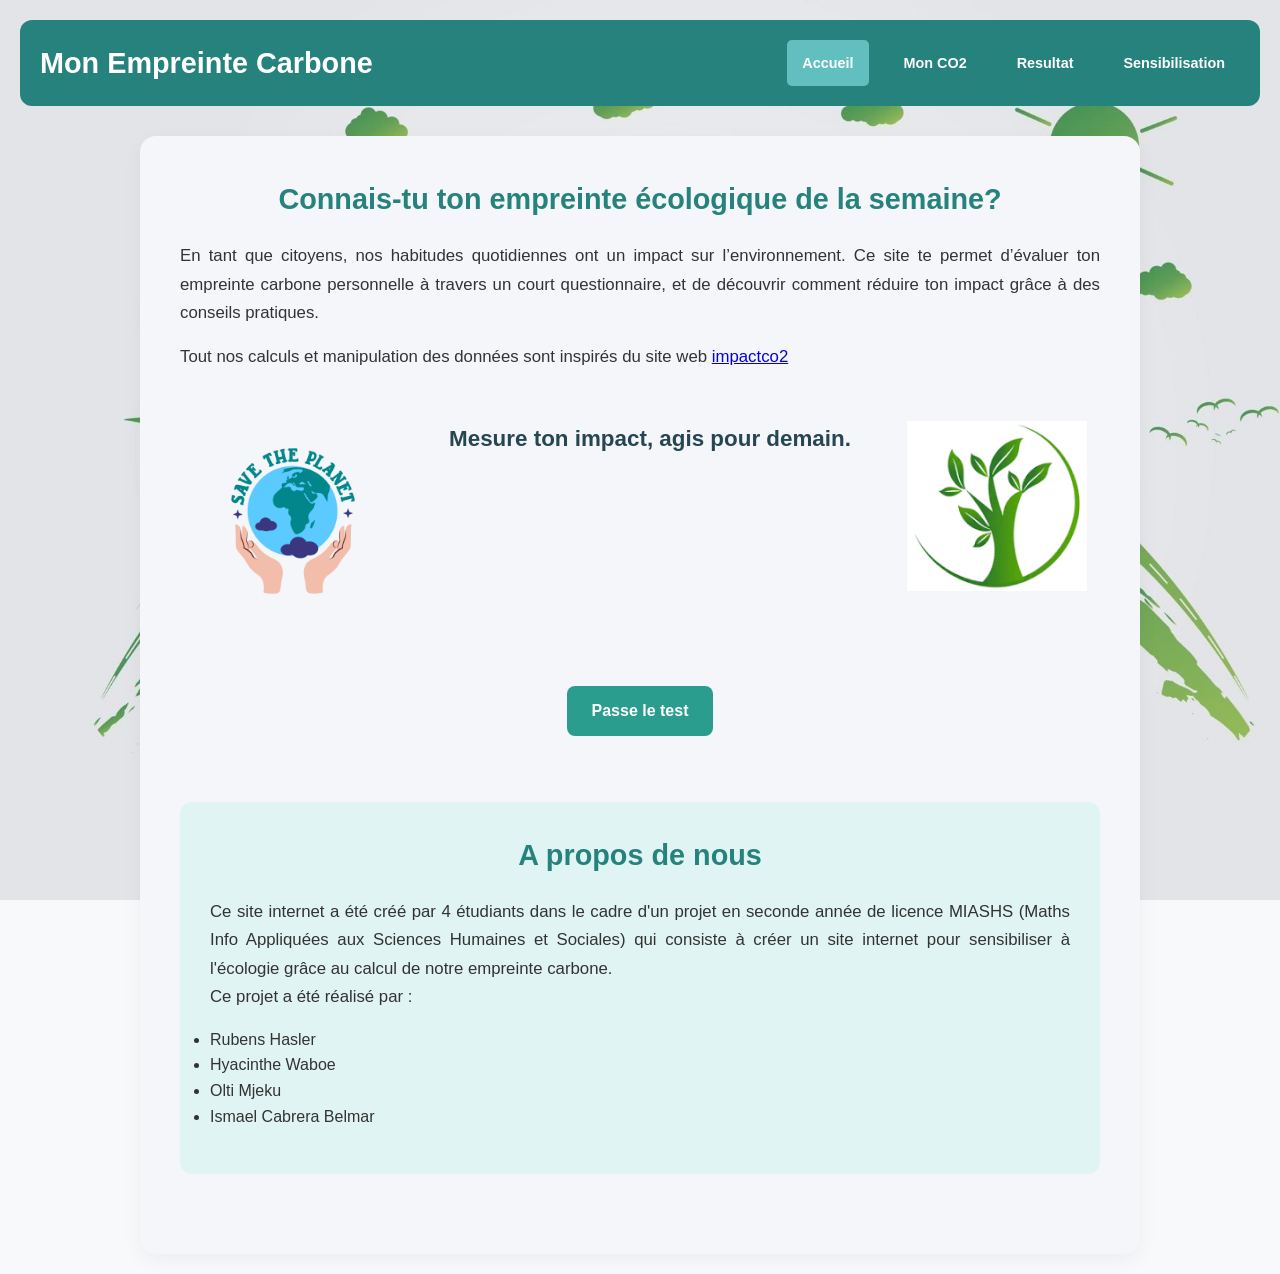
<file: public/Index.html>
<!DOCTYPE html>
<html lang="fr">

<head>
    <meta charset="UTF-8">
    <meta name="viewport" content="width=device-width, initial-scale=1.0">
    <link rel="stylesheet" href="CSS/style.css" />
    <title>Accueil</title>
</head>

<body class = "bg">
    <header>
        <h1>Mon Empreinte Carbone</h1>
        <nav>
            <ul>
                <li class="C"><a href="Index.html">Accueil</a></li>
                <li><a href="Pages/ex1.html">Mon CO2</a></li>
                <li><a href="Pages/ex2.html">Resultat</a></li>
                <li><a href="Pages/sensibilisation.html">Sensibilisation</a></li>
            </ul>
        </nav>
    </header>

    <main>
        <h1>Connais-tu ton empreinte écologique de la semaine?</h1>
        <p>
            En tant que citoyens, nos habitudes quotidiennes ont un impact sur l’environnement. Ce site te permet d’évaluer ton empreinte carbone personnelle à travers un court questionnaire, et de découvrir comment réduire ton impact grâce à des conseils pratiques.
        </p>
        <p> Tout nos calculs et manipulation des données sont inspirés du site web <a href = "https://impactco2.fr/">impactco2</a></p>
        <h2 class="centrer">
            <img src="Image/planete.png" alt="Logo planète" class="logo-planete">
            Mesure ton impact, agis pour demain.
            <img src="Image/plante.png" alt="Logo  plante" class="logo-plante">
        </h2>
        <section class="centrer">
            <a href="Pages/ex1.html">
                <a class="sensibilisation" style="cursor: pointer;" href="Pages/ex1.html">
                    Passe le test
                </button>
            </a>
        </section>
        <br/>
        <section id="Apropos">
            <h1>A propos de nous</h1>
            <p>Ce site internet a été créé par 4 étudiants dans le cadre d'un projet en seconde année de licence MIASHS (Maths Info Appliquées aux Sciences Humaines et Sociales) qui consiste à créer un site internet pour sensibiliser à l'écologie grâce au calcul de notre empreinte carbone.<br/>Ce projet a été réalisé par : <ul><li>Rubens Hasler</li><li>Hyacinthe Waboe</li><li>Olti Mjeku</li><li>Ismael Cabrera Belmar</li></ul></p>
        </section>
    </main>
    
</body>

</html>
</file>
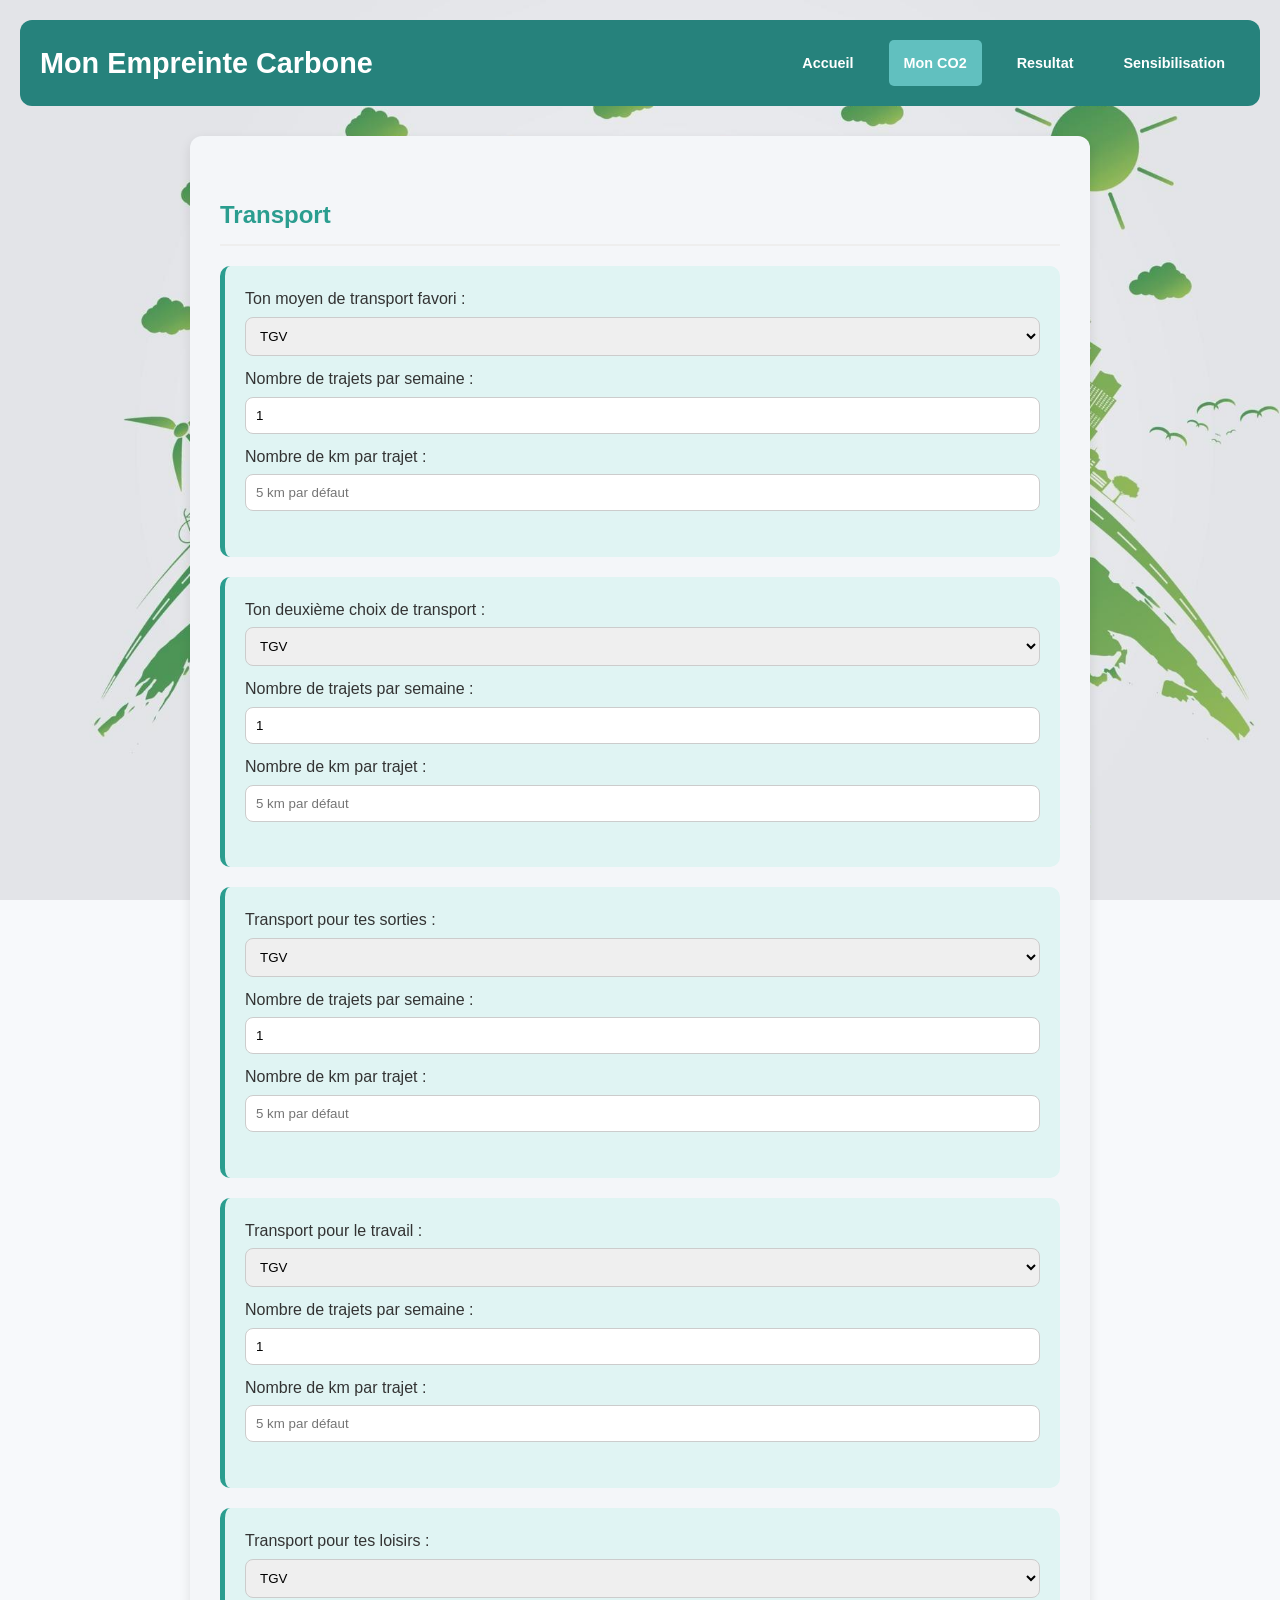
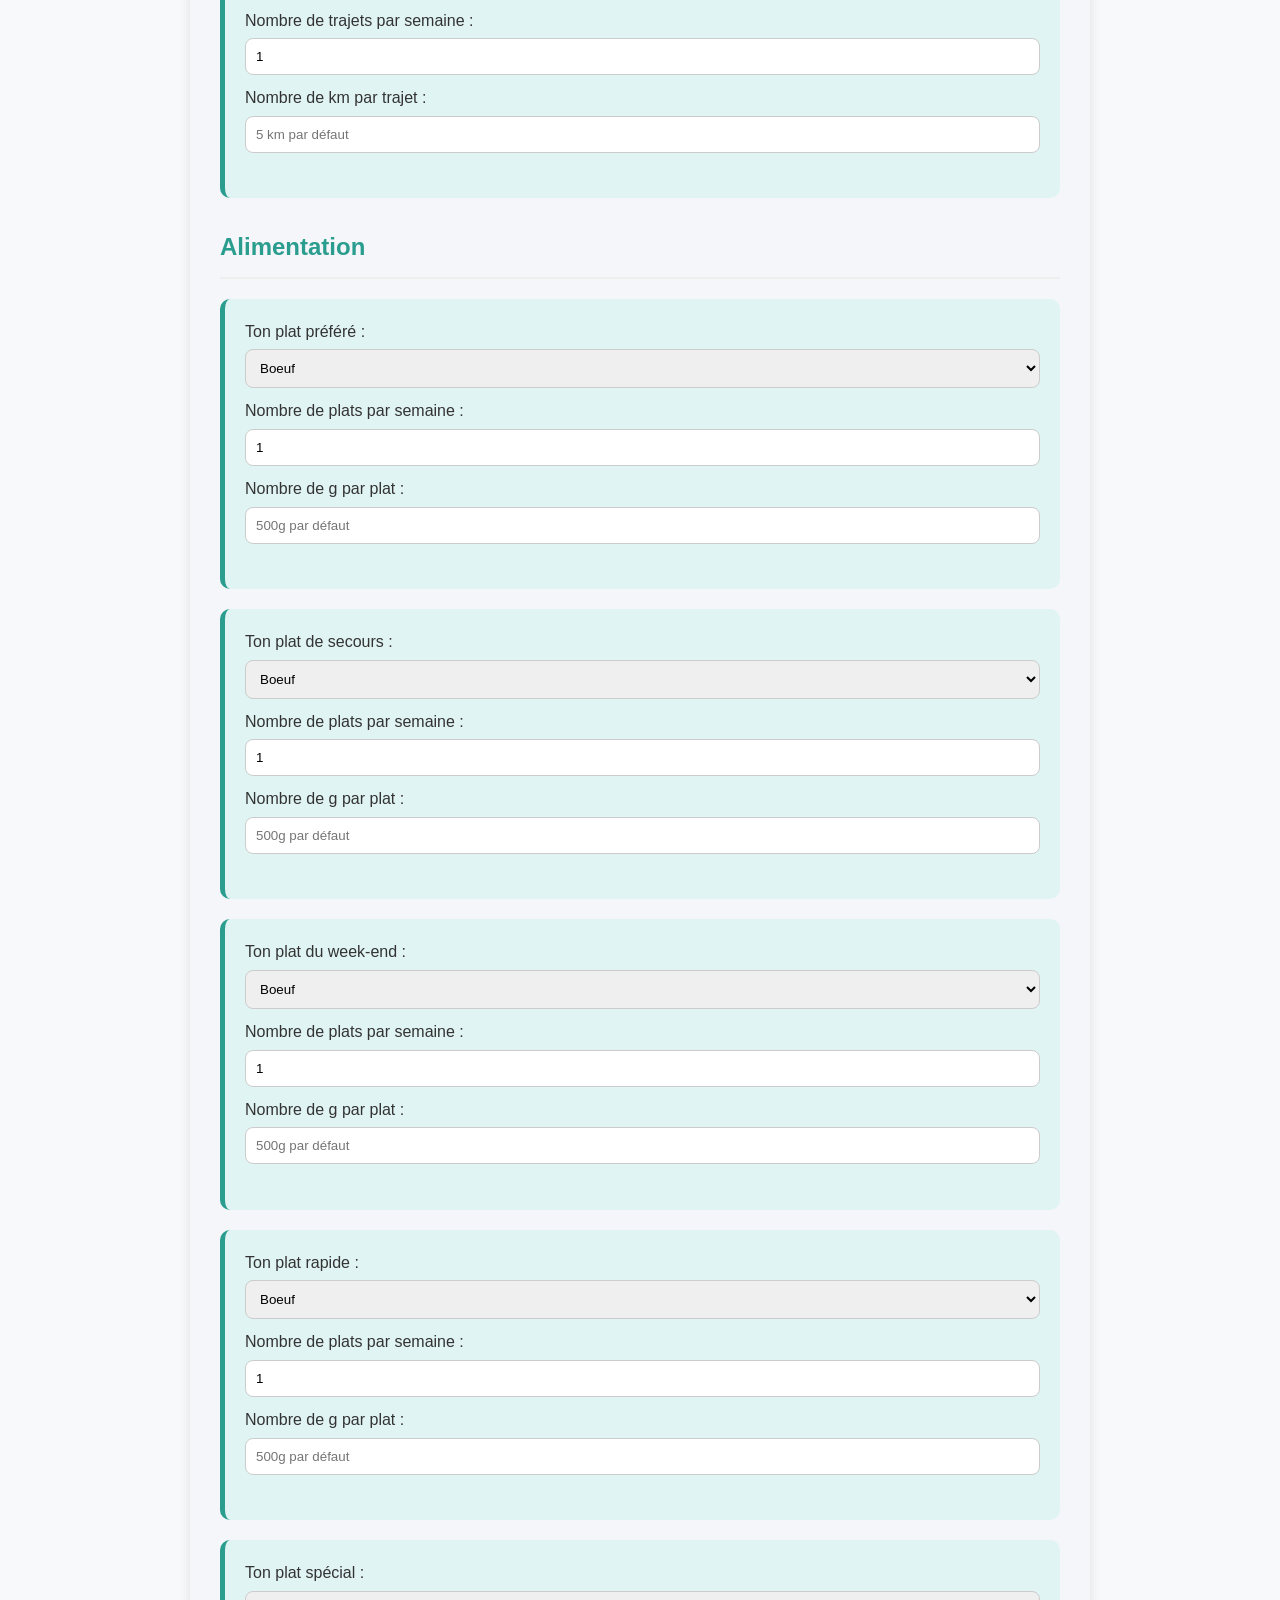
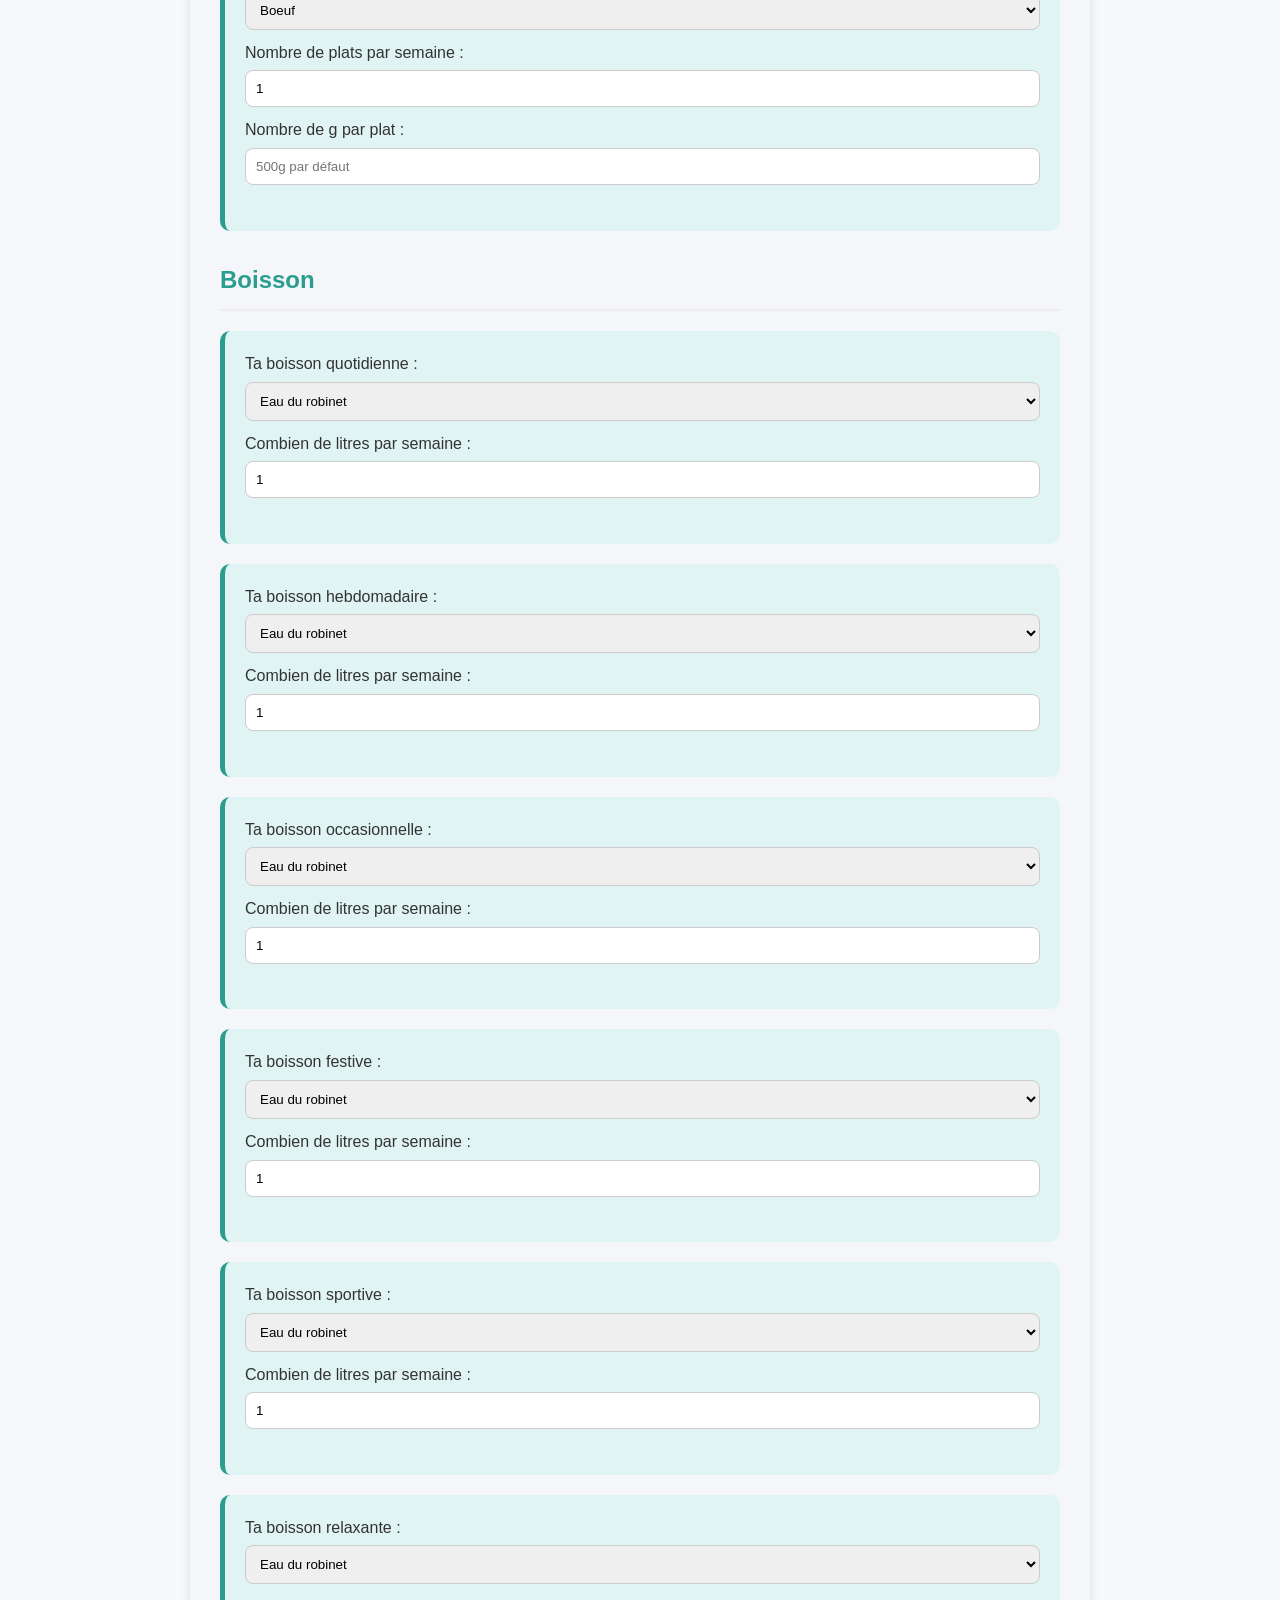
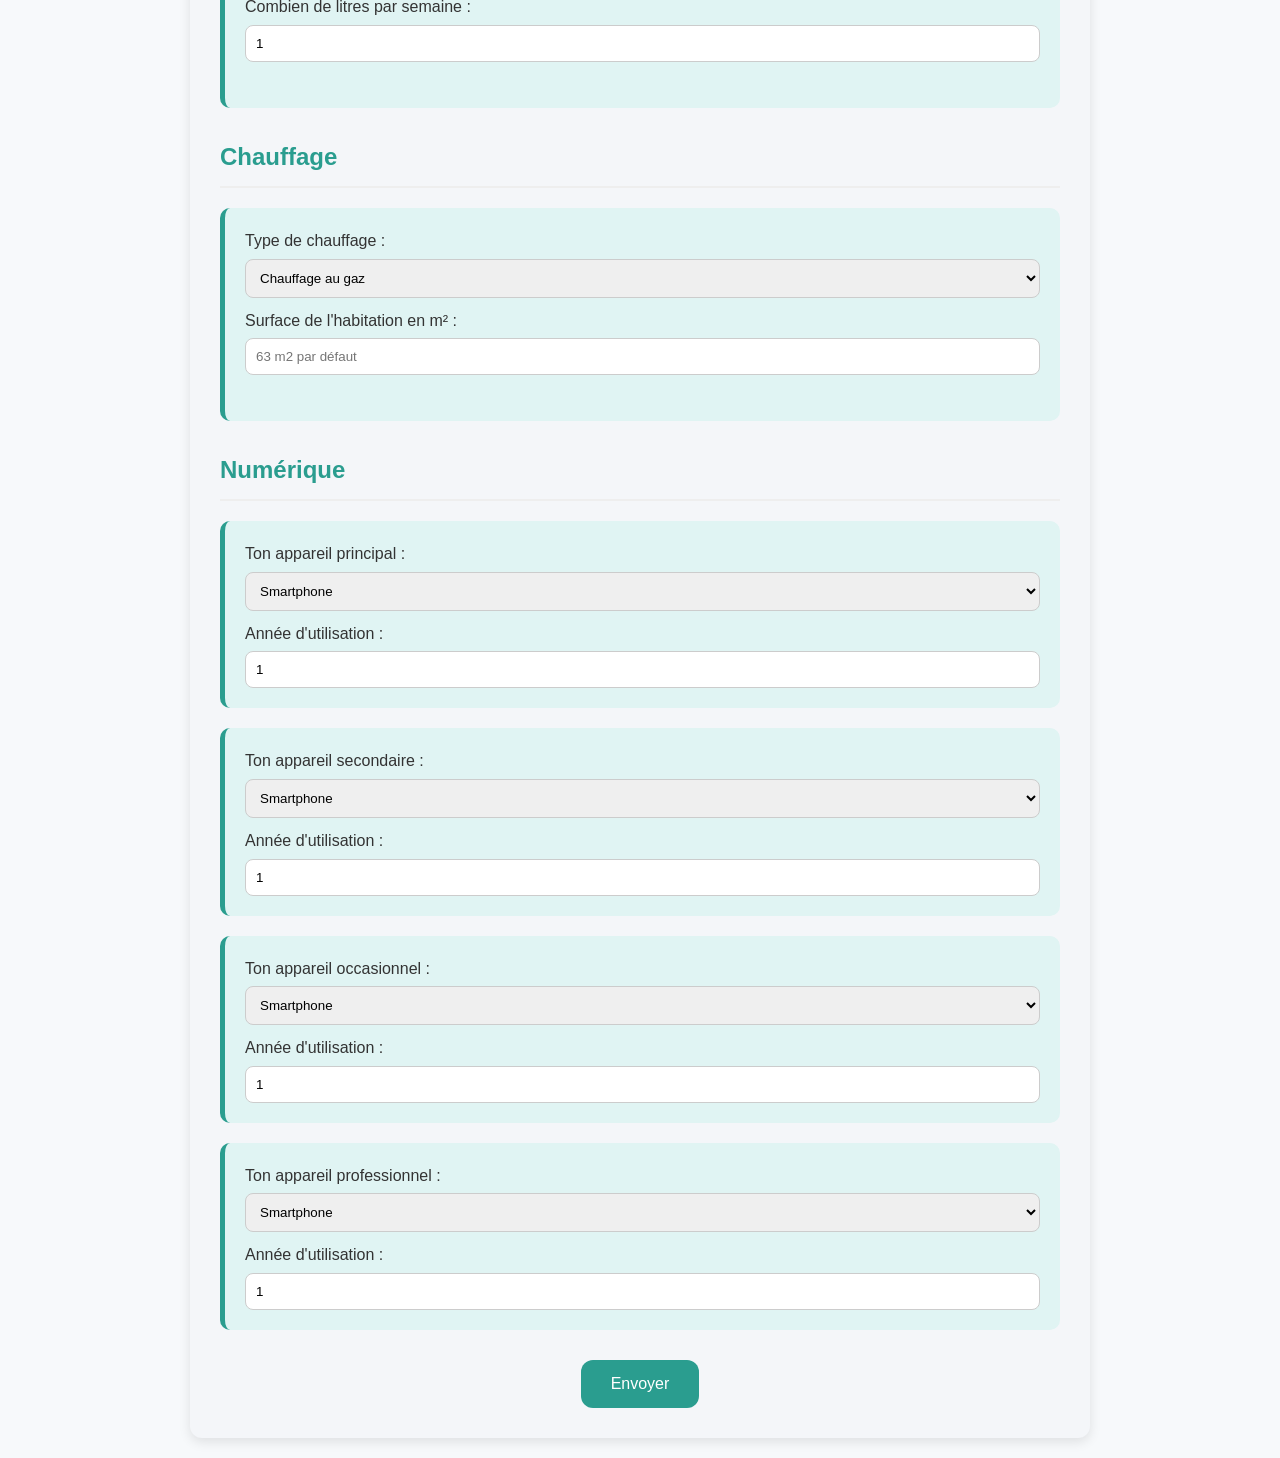
<file: public/Pages/ex1.html>
<!DOCTYPE html>
<html lang="fr">

<head>
    <meta charset="UTF-8">
    <meta name="viewport" content="width=device-width, initial-scale=1.0">
    <script type="text/javascript" src="../Javascript/script.js" defer></script>
    <link rel="stylesheet" href="../CSS/style.css" />
    <title>Empreinte Carbone</title>
</head>

<body class="bg">
    <header>
        <h1>Mon Empreinte Carbone</h1>
        <nav>
            <ul>
                <li><a href="../Index.html">Accueil</a></li>
                <li class="C"><a href="ex1.html">Mon CO2</a></li>
                <li><a href="ex2.html">Resultat</a></li>
                <li><a href="sensibilisation.html">Sensibilisation</a></li>
            </ul>
        </nav>
    </header>

    <form>
        <h2>Transport</h2>
        <article class="cadre">
            <p>Ton moyen de transport favori :</p>
            <select name="Transport1">
                <option value="TGV">TGV</option>
                <option value="Métro">Métro</option>
                <option value="Bus (GNV)">Bus</option>
                <option value="Vélo mécanique">Vélo</option>
                <option value="Marche">Marche à pied</option>
            </select>
            <label>Nombre de trajets par semaine :</label>
            <input type="number" name="nbrtrajet1" value="1" />
            <label>Nombre de km par trajet :</label>
            <input type="text" name="nbrkm1" placeholder="5 km par défaut" /><br /><br />
        </article>

        <article class="cadre">
            <p>Ton deuxième choix de transport :</p>
            <select name="Transport2">
                <option value="TGV">TGV</option>
                <option value="Métro">Métro</option>
                <option value="Bus (GNV)">Bus</option>
                <option value="Vélo mécanique">Vélo</option>
                <option value="Marche">Marche à pied</option>
            </select>
            <label>Nombre de trajets par semaine :</label>
            <input type="number" name="nbrtrajet2" value="1" />
            <label>Nombre de km par trajet :</label>
            <input type="text" name="nbrkm2" placeholder="5 km par défaut" /><br /><br />
        </article>

        <article class="cadre">
            <p>Transport pour tes sorties :</p>
            <select name="Transport3">
                <option value="TGV">TGV</option>
                <option value="Métro">Métro</option>
                <option value="Bus (GNV)">Bus</option>
                <option value="Vélo mécanique">Vélo</option>
                <option value="Marche">Marche à pied</option>
            </select>
            <label>Nombre de trajets par semaine :</label>
            <input type="number" name="nbrtrajet3" value="1" />
            <label>Nombre de km par trajet :</label>
            <input type="text" name="nbrkm3" placeholder="5 km par défaut" /><br /><br />
        </article>

        <article class="cadre">
            <p>Transport pour le travail :</p>
            <select name="Transport4">
                <option value="TGV">TGV</option>
                <option value="Métro">Métro</option>
                <option value="Bus (GNV)">Bus</option>
                <option value="Vélo mécanique">Vélo</option>
                <option value="Marche">Marche à pied</option>
            </select>
            <label>Nombre de trajets par semaine :</label>
            <input type="number" name="nbrtrajet4" value="1" />
            <label>Nombre de km par trajet :</label>
            <input type="text" name="nbrkm4" placeholder="5 km par défaut" /><br /><br />
        </article>

        <article class="cadre">
            <p>Transport pour tes loisirs :</p>
            <select name="Transport5">
                <option value="TGV">TGV</option>
                <option value="Métro">Métro</option>
                <option value="Bus (GNV)">Bus</option>
                <option value="Vélo mécanique">Vélo</option>
                <option value="Marche">Marche à pied</option>
            </select>
            <label>Nombre de trajets par semaine :</label>
            <input type="number" name="nbrtrajet5" value="1" />
            <label>Nombre de km par trajet :</label>
            <input type="text" name="nbrkm5" placeholder="5 km par défaut" /><br /><br />
        </article>

        <h2>Alimentation</h2>
        <article class="cadre">
            <p>Ton plat préféré :</p>
            <select name="Aliment1">
                <option value="Boeuf">Boeuf</option>
                <option value="Porc">Porc</option>
                <option value="Oeufs">Oeufs</option>
                <option value="Saumon ou truite d'élevage (cru)">Saumon ou truite d'élevage (cru)</option>
                <option value="Riz">Riz</option>
            </select>
            <label>Nombre de plats par semaine :</label>
            <input type="number" name="plats1" value="1" />
            <label>Nombre de g par plat :</label>
            <input type="text" name="gram1" placeholder="500g par défaut" /><br /><br />
        </article>

        <article class="cadre">
            <p>Ton plat de secours :</p>
            <select name="Aliment2">
                <option value="Boeuf">Boeuf</option>
                <option value="Porc">Porc</option>
                <option value="Oeufs">Oeufs</option>
                <option value="Saumon ou truite d'élevage (cru)">Saumon ou truite d'élevage (cru)</option>
                <option value="Riz">Riz</option>
            </select>
            <label>Nombre de plats par semaine :</label>
            <input type="number" name="plats2" value="1" />
            <label>Nombre de g par plat :</label>
            <input type="text" name="gram2" placeholder="500g par défaut" /><br /><br />
        </article>

        <article class="cadre">
            <p>Ton plat du week-end :</p>
            <select name="Aliment3">
                <option value="Boeuf">Boeuf</option>
                <option value="Porc">Porc</option>
                <option value="Oeufs">Oeufs</option>
                <option value="Saumon ou truite d'élevage (cru)">Saumon ou truite d'élevage (cru)</option>
                <option value="Riz">Riz</option>
            </select>
            <label>Nombre de plats par semaine :</label>
            <input type="number" name="plats3" value="1" />
            <label>Nombre de g par plat :</label>
            <input type="text" name="gram3" placeholder="500g par défaut" /><br /><br />
        </article>

        <article class="cadre">
            <p>Ton plat rapide :</p>
            <select name="Aliment4">
                <option value="Boeuf">Boeuf</option>
                <option value="Porc">Porc</option>
                <option value="Oeufs">Oeufs</option>
                <option value="Saumon ou truite d'élevage (cru)">Saumon ou truite d'élevage (cru)</option>
                <option value="Riz">Riz</option>
            </select>
            <label>Nombre de plats par semaine :</label>
            <input type="number" name="plats4" value="1" />
            <label>Nombre de g par plat :</label>
            <input type="text" name="gram4" placeholder="500g par défaut" /><br /><br />
        </article>

        <article class="cadre">
            <p>Ton plat spécial :</p>
            <select name="Aliment5">
                <option value="Boeuf">Boeuf</option>
                <option value="Porc">Porc</option>
                <option value="Oeufs">Oeufs</option>
                <option value="Saumon ou truite d'élevage (cru)">Saumon ou truite d'élevage (cru)</option>
                <option value="Riz">Riz</option>
            </select>
            <label>Nombre de plats par semaine :</label>
            <input type="number" name="plats5" value="1" />
            <label>Nombre de g par plat :</label>
            <input type="text" name="gram5" placeholder="500g par défaut" /><br /><br />
        </article>

        <h2>Boisson</h2>
        <article class="cadre">
            <p>Ta boisson quotidienne :</p>
            <select name="boisson1">
                <option value="Eau du robinet">Eau du robinet</option>
                <option value="Eau en bouteille">Eau en bouteille</option>
                <option value="Soda">Soda</option>
                <option value="Vin">Vin</option>
                <option value="Thé">Thé</option>
                <option value="Lait de vache">Lait de vache</option>
            </select>
            <label>Combien de litres par semaine :</label>
            <input type="number" name="litre1" step="any" value="1" /><br /><br />
        </article>

        <article class="cadre">
            <p>Ta boisson hebdomadaire :</p>
            <select name="boisson2">
                <option value="Eau du robinet">Eau du robinet</option>
                <option value="Eau en bouteille">Eau en bouteille</option>
                <option value="Soda">Soda</option>
                <option value="Vin">Vin</option>
                <option value="Thé">Thé</option>
                <option value="Lait de vache">Lait de vache</option>
            </select>
            <label>Combien de litres par semaine :</label>
            <input type="number" name="litre2" step="any" value="1" /><br /><br />
        </article>

        <article class="cadre">
            <p>Ta boisson occasionnelle :</p>
            <select name="boisson3">
                <option value="Eau du robinet">Eau du robinet</option>
                <option value="Eau en bouteille">Eau en bouteille</option>
                <option value="Soda">Soda</option>
                <option value="Vin">Vin</option>
                <option value="Thé">Thé</option>
                <option value="Lait de vache">Lait de vache</option>
            </select>
            <label>Combien de litres par semaine :</label>
            <input type="number" name="litre3" step="any" value="1" /><br /><br />
        </article>

        <article class="cadre">
            <p>Ta boisson festive :</p>
            <select name="boisson4">
                <option value="Eau du robinet">Eau du robinet</option>
                <option value="Eau en bouteille">Eau en bouteille</option>
                <option value="Soda">Soda</option>
                <option value="Vin">Vin</option>
                <option value="Thé">Thé</option>
                <option value="Lait de vache">Lait de vache</option>
            </select>
            <label>Combien de litres par semaine :</label>
            <input type="number" name="litre4" step="any" value="1" /><br /><br />
        </article>

        <article class="cadre">
            <p>Ta boisson sportive :</p>
            <select name="boisson5">
                <option value="Eau du robinet">Eau du robinet</option>
                <option value="Eau en bouteille">Eau en bouteille</option>
                <option value="Soda">Soda</option>
                <option value="Vin">Vin</option>
                <option value="Thé">Thé</option>
                <option value="Lait de vache">Lait de vache</option>
            </select>
            <label>Combien de litres par semaine :</label>
            <input type="number" name="litre5" step="any" value="1" /><br /><br />
        </article>

        <article class="cadre">
            <p>Ta boisson relaxante :</p>
            <select name="boisson6">
                <option value="Eau du robinet">Eau du robinet</option>
                <option value="Eau en bouteille">Eau en bouteille</option>
                <option value="Soda">Soda</option>
                <option value="Vin">Vin</option>
                <option value="Thé">Thé</option>
                <option value="Lait de vache">Lait de vache</option>
            </select>
            <label>Combien de litres par semaine :</label>
            <input type="number" name="litre6" step="any" value="1" /><br /><br />
        </article>

        <h2>Chauffage</h2>
        <article class="cadre">
            <p>Type de chauffage :</p>
            <select name="Chauffage">
                <option value="Chauffage au gaz">Chauffage au gaz</option>
                <option value="Chauffage électrique">Chauffage électrique</option>
                <option value="Chauffage avec une pompe à chaleur">Chauffage avec une pompe à chaleur</option>
                <option value="Chauffage via un réseau de chaleur">Chauffage via un réseau de chaleur</option>
            </select>
            <label>Surface de l'habitation en m² :</label>
            <input type="number" name="m2" placeholder="63 m2 par défaut" /><br /><br />
        </article>

        <h2>Numérique</h2>
        <article class="cadre">
            <p>Ton appareil principal :</p>
            <select name="numerique1">
                <option value="Smartphone">Smartphone</option>
                <option value="Ordinateur fixe sans écran (particulier)">Ordinateur fixe sans écran (particulier)
                </option>
                <option value="Tablette">Tablette</option>
                <option value="Ordinateur fixe sans écran (professionnel)">Ordinateur fixe sans écran (professionnel)
                </option>
            </select>
            <label>Année d'utilisation :</label>
            <input type="number" name="mat1" step="any" value="1" />
        </article>

        <article class="cadre">
            <p>Ton appareil secondaire :</p>
            <select name="numerique2">
                <option value="Smartphone">Smartphone</option>
                <option value="Ordinateur fixe sans écran (particulier)">Ordinateur fixe sans écran (particulier)
                </option>
                <option value="Tablette">Tablette</option>
                <option value="Ordinateur fixe sans écran (professionnel)">Ordinateur fixe sans écran (professionnel)
                </option>
            </select>
            <label>Année d'utilisation :</label>
            <input type="number" name="mat2" step="any" value="1" />
        </article>

        <article class="cadre">
            <p>Ton appareil occasionnel :</p>
            <select name="numerique3">
                <option value="Smartphone">Smartphone</option>
                <option value="Ordinateur fixe sans écran (particulier)">Ordinateur fixe sans écran (particulier)
                </option>
                <option value="Tablette">Tablette</option>
                <option value="Ordinateur fixe sans écran (professionnel)">Ordinateur fixe sans écran (professionnel)
                </option>
            </select>
            <label>Année d'utilisation :</label>
            <input type="number" name="mat3" step="any" value="1" />
        </article>

        <article class="cadre">
            <p>Ton appareil professionnel :</p>
            <select name="numerique4">
                <option value="Smartphone">Smartphone</option>
                <option value="Ordinateur fixe sans écran (particulier)">Ordinateur fixe sans écran (particulier)
                </option>
                <option value="Tablette">Tablette</option>
                <option value="Ordinateur fixe sans écran (professionnel)">Ordinateur fixe sans écran (professionnel)
                </option>
            </select>
            <label>Année d'utilisation :</label>
            <input type="number" name="mat4" step="any" value="1" />
        </article>

        <input type="submit" value="Envoyer" />
    </form>

</body>

</html>
</file>
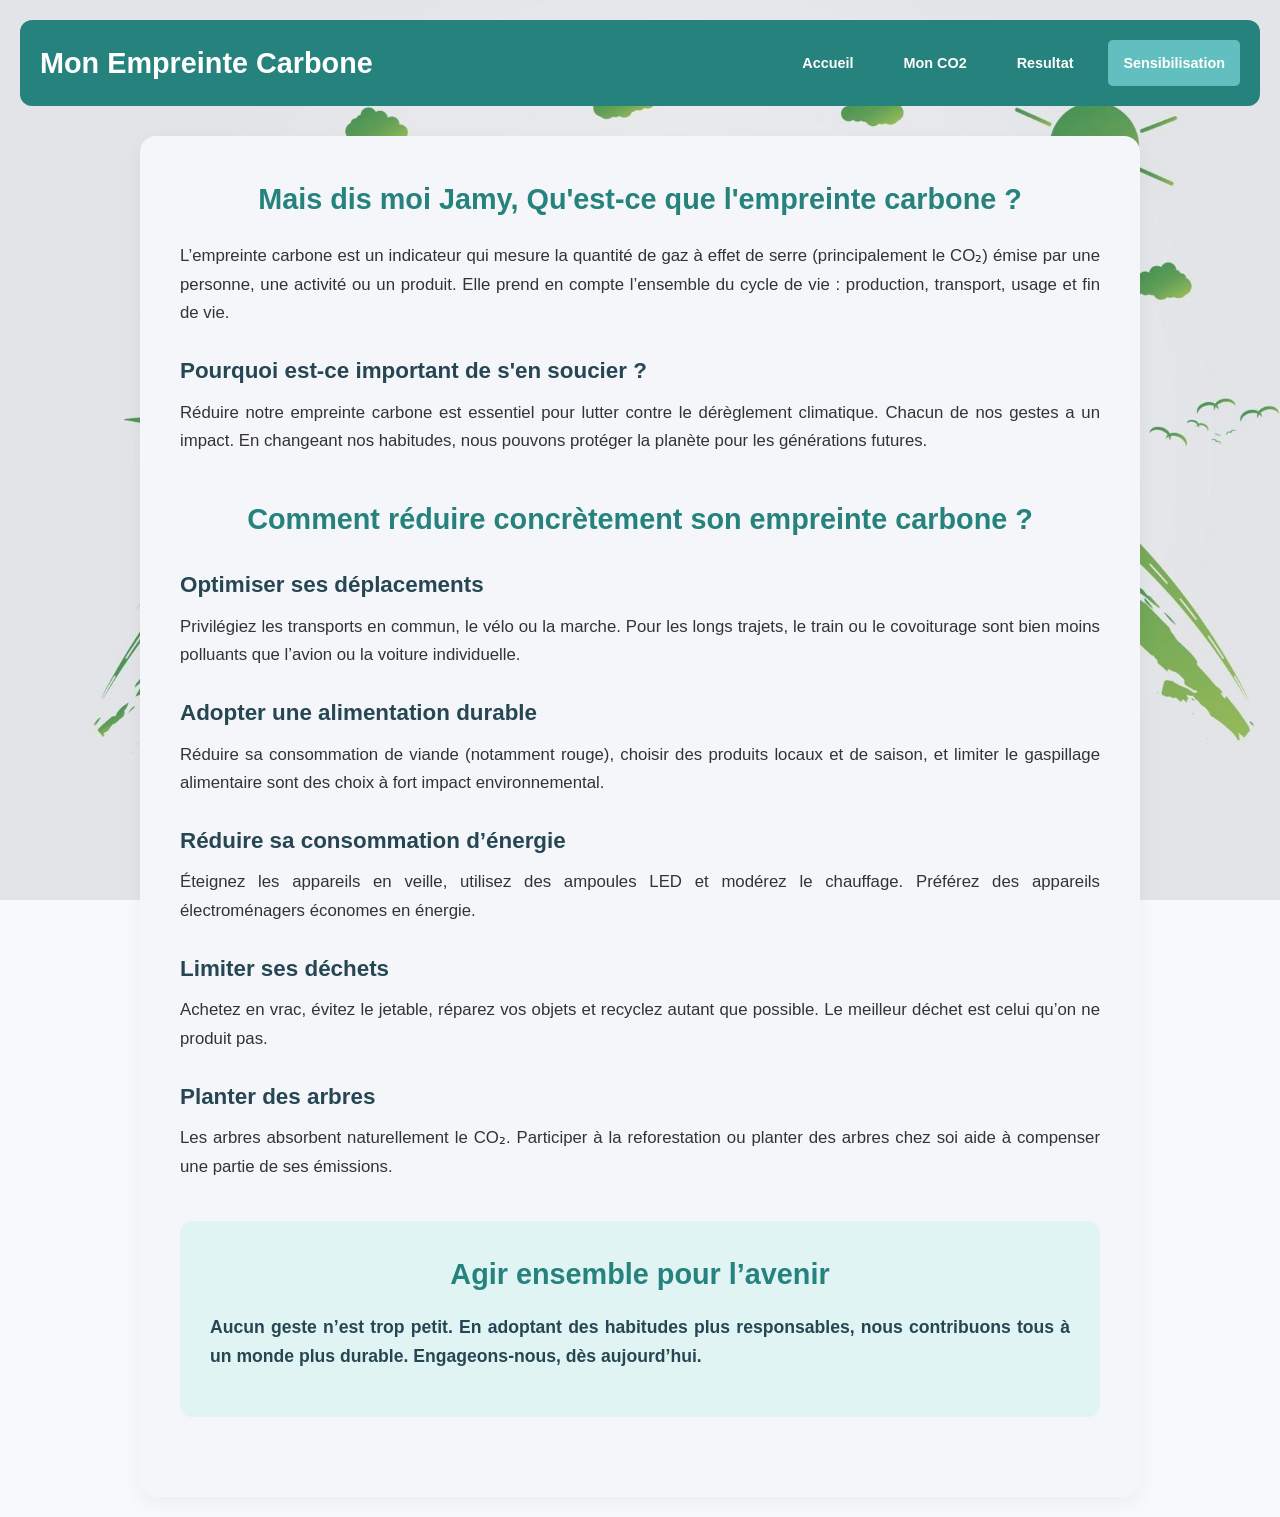
<file: public/Pages/sensibilisation.html>
<!DOCTYPE html>
<html lang="fr">

<head>
    <meta charset="UTF-8" />
    <link rel="icon" href="../images/icone.png" type="image/gif">
    <link rel="stylesheet" href="../CSS/style.css" />
    <title>Sensibilisation Écologique</title>
</head>

<body class = "bg">

<header>
        <h1>Mon Empreinte Carbone</h1>
        <nav>
            <ul>
                <li><a href="../Index.html">Accueil</a></li>
                <li><a href="ex1.html">Mon CO2</a></li>
                <li><a href="ex2.html">Resultat</a></li>
                <li class="C"><a href="sensibilisation.html">Sensibilisation</a></li>
            </ul>
        </nav>
    </header>

    <main>
        <section id="introduction">
            <h1>Mais dis moi Jamy, Qu'est-ce que l'empreinte carbone ?</h1>
            <p>
                L’empreinte carbone est un indicateur qui mesure la quantité de gaz à effet de serre (principalement le
                CO₂)
                émise par une personne, une activité ou un produit. Elle prend en compte l’ensemble du cycle de vie :
                production,
                transport, usage et fin de vie.
            </p>

            <h2>Pourquoi est-ce important de s'en soucier ?</h2>
            <p>
                Réduire notre empreinte carbone est essentiel pour lutter contre le dérèglement climatique. Chacun de
                nos gestes
                a un impact. En changeant nos habitudes, nous pouvons protéger la planète pour les générations futures.
            </p>
        </section>

        <section id="actions">
            <h1>Comment réduire concrètement son empreinte carbone ?</h1>

            <article>
                <h2>Optimiser ses déplacements</h2>
                <p>
                    Privilégiez les transports en commun, le vélo ou la marche. Pour les longs trajets, le train ou le
                    covoiturage
                    sont bien moins polluants que l’avion ou la voiture individuelle.
                </p>
            </article>

            <article>
                <h2>Adopter une alimentation durable</h2>
                <p>
                    Réduire sa consommation de viande (notamment rouge), choisir des produits locaux et de saison, et
                    limiter
                    le gaspillage alimentaire sont des choix à fort impact environnemental.
                </p>
            </article>

            <article>
                <h2>Réduire sa consommation d’énergie</h2>
                <p>
                    Éteignez les appareils en veille, utilisez des ampoules LED et modérez le chauffage. Préférez des
                    appareils
                    électroménagers économes en énergie.
                </p>
            </article>

            <article>
                <h2>Limiter ses déchets</h2>
                <p>
                    Achetez en vrac, évitez le jetable, réparez vos objets et recyclez autant que possible. Le meilleur
                    déchet est
                    celui qu’on ne produit pas.
                </p>
            </article>

            <article>
                <h2>Planter des arbres</h2>
                <p>
                    Les arbres absorbent naturellement le CO₂. Participer à la reforestation ou planter des arbres chez
                    soi aide
                    à compenser une partie de ses émissions.
                </p>
            </article>
        </section>

        <section id="conclusion">
            <h1>Agir ensemble pour l’avenir</h1>
            <p>
                Aucun geste n’est trop petit. En adoptant des habitudes plus responsables, nous contribuons tous à un
                monde
                plus durable. Engageons-nous, dès aujourd’hui.
            </p>
        </section>
    </main>
</body>

</html>
</file>
<file: public/CSS/style.css>
* {
    box-sizing: border-box;
    margin: 0;
    padding: 0;
}

body {
    font-family: 'Segoe UI', Tahoma, Geneva, Verdana, sans-serif;
    background-color: #f7f9fb;
    color: #333;
    line-height: 1.6;
    padding: 20px;

}

.bg {
    background-image: url("../Image/nature.jpg");
    background-attachment: fixed;
    background-size: cover;

}

header {
    background-color: #26827c;
    padding: 20px;
    border-radius: 12px;
    color: white;
    margin-bottom: 30px;
    display: flex;
    justify-content: space-between;
    align-items: center;
    flex-wrap: wrap;
}

header h1 {
    margin: 0;
    font-size: 1.8em;
}

nav ul {
    display: flex;
    gap: 20px;
    list-style-type: none;
    padding: 0;
    margin: 0;
}

header li:hover{
    transform: scale(1.05);
    transition: transform 0.1s ease;
}

nav a {
    color: white;
    text-decoration: none;
    font-weight: bold;
    font-size: 0.9em;
    transition: color 0.3s ease;
    padding: 15px;
}

header li.C a{
    background-color: #61c0bf;
    transition: background-color 0.3s; 
    border-radius: 5px; 
}

nav a:hover {
    background-color: #61c0bf;
    transition: background-color 0.3s; 
    border-radius: 5px; 
}

form {
    background-color: #f4f6f9;
    padding: 30px;
    border-radius: 12px;
    box-shadow: 0 4px 12px rgba(0, 0, 0, 0.1);
    max-width: 900px;
    margin: auto;
}

form h2 {
    color: #2a9d8f;
    margin-top: 30px;
    border-bottom: 2px solid #eee;
    padding-bottom: 10px;
}

main {
    max-width: 1000px;
    margin: auto;
    background-color: #f4f6f9;
    padding: 40px;
    border-radius: 16px;
    box-shadow: 0 6px 20px rgba(0, 0, 0, 0.05);
}

main section {
    margin-bottom: 40px;
}

main h1 {
    font-size: 1.8em;
    color: #26827c;
    margin-bottom: 20px;
    text-align: center;
}

main h2 {
    font-size: 1.4em;
    color: #264653;
    margin-top: 25px;
    margin-bottom: 10px;
}

main p {
    font-size: 1.05em;
    color: #333;
    line-height: 1.7;
    margin-bottom: 15px;
    text-align: justify;
}

article {
    margin-top: 20px;
}

label {
    display: block;
    margin-top: 10px;
}

input[type="number"],
input[type="text"],
select {
    width: 100%;
    padding: 10px;
    margin-top: 5px;
    border: 1px solid #ccc;
    border-radius: 8px;
}


input[type="submit"] {
    display: block;
    margin: 30px auto 0 auto;
    padding: 15px 30px;
    background-color: #2a9d8f;
    color: white;
    border: none;
    border-radius: 12px;
    font-size: 16px;
    cursor: pointer;
    transition: background-color 0.3s, transform 0.1s ease; 

}


input[type="submit"]:hover, a:hover{
    background-color: #21867a;
    transform: scale(1.1);
}





 @media (max-width: 768px) {
    nav ul {
        flex-direction: column;
        gap: 10px;
    }

    form {
        padding: 15px;
    }
} 


.animation {
    font-size: 1.7em;
    font-weight: bold;
    color: #2c7c78;
    text-align: center;
    margin: 40px auto 20px auto;
    max-width: 800px;
    border-bottom: 3px solid #2c7c78;
    padding-bottom: 10px;
    transition: transform 0.3s ease;
    animation: flashin 1s ease-in-out;
}

.animation:hover {
    transform: scale(1.02);
}

@keyframes flashin {
    from {
        opacity: 0;
        transform: scale(0.95);
    }

    to {
        opacity: 1;
        transform: scale(1);
    }
}


.cadre {
    background-color: #e0f4f3;
    border-left: 5px solid #2a9d8f;
    padding: 20px;
    margin-top: 20px;
    border-radius: 10px;
}

#conclusion {
    background-color: #e0f4f3;
    border-radius: 12px;
    padding: 30px;
    text-align: center;
}

#conclusion h1 {
    color: #26827c;
    margin-bottom: 15px;
}

#conclusion p {
    font-weight: bold;
    color: #264653;
    font-size: 1.1em;
}
  
  
  /* Conteneur pour l'alerte */
  .alert-container {
    width: 100%;
    text-align: center;
  }
  
  /* Styles pour l'alerte */
  .alerte {
    background-color: #e0f4f3;
    color: #1b5e57;
    border: 2px solid #2a9d8f;
    padding: 20px;
    border-radius: 10px;
    font-weight: bold;
    font-size: 1.2em;
    max-width: 800px;
    margin: 30px auto;
    text-align: center;
    box-shadow: 0 4px 8px rgba(47, 109, 66, 0.1);
  }

  .alerte1 {
    background-color: #e0f4f3;
    color: #1b5e57;
    border: 2px solid #2a9d8f;
    
    border-radius: 10px;
    font-weight: bold;
    font-size: 1.2em;
    max-width: 800px;
    margin: 25px auto;
    text-align: center;
    box-shadow: 0 4px 8px rgba(47, 109, 66, 0.1);
  }

  
  .sensibilisation {
    display: inline-block;
    margin-top: 15px;
    padding: 12px 25px;
    background-color: #2a9d8f;
    color: white;
    text-decoration: none;
    font-weight: bold;
    border-radius: 8px;
    transition: background-color 0.3s ease;
  }
  
  .sensibilisation:hover {
    background-color: #1b5e57;
  }

  .iframe-container {
    display: flex;
    justify-content: center;
    gap: 20px; /* Ajout d'un espace entre les widgets */
    margin-bottom: 1px;
   
}

.left-widget {
    
    flex-direction: column;
    align-items: center;
    width: 30%; /* Contrôlez la largeur spécifique */
    max-width: 18%;
}



#ex1 {
    display: flex;
    align-items: center;
    justify-content: space-between;
    padding: 20px;
    border-radius: 12px;
    background-color: #e0f4f3;
}

canvas {
    display: block;
    
    border: 1px solid #ccc;
    border-radius: 8px;
    background-color: #fff;
    box-shadow: 0 4px 8px rgba(0, 0, 0, 0.1);
}

.widget {
    background-color: #e0f4f3;
    padding: 20px;
    border-radius: 12px;
    box-shadow: 0 4px 8px rgba(0, 0, 0, 0.1);
    display: flex;
    align-items: center;
    justify-content: space-between;
}

.centrer {
    text-align: center;
    margin-top: 50px;
}

.logo-planete {
    width: 200px;
    height: auto;
    margin-right: 50px;
    margin-left: -250px;
    vertical-align: top;
}

.logo-plante {
    width: 180px;
    height: auto;
    margin-left: 50px;
    margin-right: -250px;
    vertical-align: top;
}


#Apropos {
    background-color: #e0f4f3;
    border-radius: 12px;
    padding: 30px;
}
</file>
